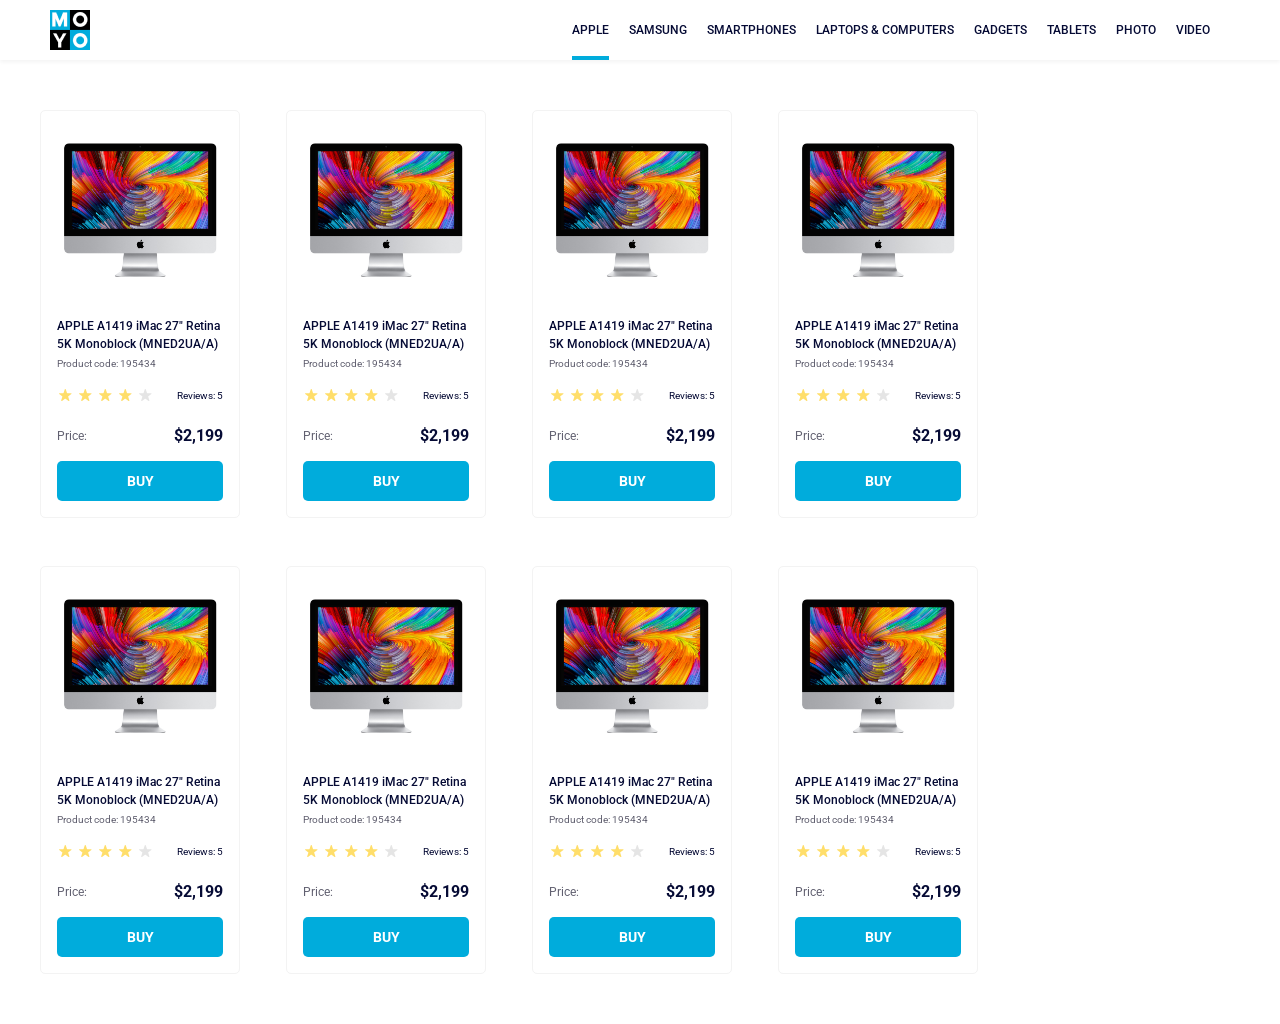
<file: index.html>
<!doctype html><html lang="en"><head><meta charset="utf-8"><meta name="viewport" content="width=device-width, initial-scale=1.0"><title>Catalog</title><link rel="preconnect" href="https://fonts.gstatic.com"><link href="https://fonts.googleapis.com/css2?family=Roboto:wght@400;500;700&display=swap" rel="stylesheet"><link rel="stylesheet" href="index.c807db0e.css"></head><body> <header class="header"> <a class="header__logo"> <img class="header__logo-image" src="logo.eddae0ff.png" alt="logo"> </a> <nav class="header__nav nav"> <ul class="nav__list"> <li class="nav__list-item"> <a class="is-active nav__list-item-link nav__list-item-link--active"> Apple </a> </li> <li class="nav__list-item"> <a class="nav__list-item-link">Samsung</a> </li> <li class="nav__list-item"> <a class="nav__list-item-link">Smartphones</a> </li> <li class="nav__list-item"> <a class="nav__list-item-link" data-qa="nav-hover"> Laptops & Computers </a> </li> <li class="nav__list-item"> <a class="nav__list-item-link">Gadgets</a> </li> <li class="nav__list-item"> <a class="nav__list-item-link">Tablets</a> </li> <li class="nav__list-item"> <a class="nav__list-item-link">Photo</a> </li> <li class="nav__list-item"> <a class="nav__list-item-link">Video</a> </li> </ul> </nav> </header> <main class="cards"> <div class="cards__product product-card" data-qa="card"> <img class="product-card__image" src="imac.202c52ff.jpeg" alt="Apple Computer" height="134px" width="160px"> <div class="product-card__text"> APPLE A1419 iMac 27" Retina 5K Monoblock (MNED2UA/A) </div> <div class="product-card__code">Product code: 195434</div> <div class="product-card__stars-and-reviews"> <span class="stars stars--rating"> <span class="stars__single-star stars__single-star--rating"></span> <span class="stars__single-star stars__single-star--rating"></span> <span class="stars__single-star stars__single-star--rating"></span> <span class="stars__single-star stars__single-star--rating"></span> <span class="stars__single-star stars__single-star--rating"></span> </span> <span class="product-card__reviews">Reviews: 5</span> </div> <div class="product-card__price-and-cost"> <span class="product-card__price">Price:</span> <span class="product-card__cost">$2,199</span> </div> <button class="product-card__button" type="button" data-qa="card-hover"> BUY </button> </div> <div class="cards__product product-card" data-qa="card"> <img class="product-card__image" src="imac.202c52ff.jpeg" alt="Apple Computer" height="134px" width="160px"> <div class="product-card__text"> APPLE A1419 iMac 27" Retina 5K Monoblock (MNED2UA/A) </div> <div class="product-card__code">Product code: 195434</div> <div class="product-card__stars-and-reviews"> <span class="stars stars--rating"> <span class="stars__single-star stars__single-star--rating"></span> <span class="stars__single-star stars__single-star--rating"></span> <span class="stars__single-star stars__single-star--rating"></span> <span class="stars__single-star stars__single-star--rating"></span> <span class="stars__single-star stars__single-star--rating"></span> </span> <span class="product-card__reviews">Reviews: 5</span> </div> <div class="product-card__price-and-cost"> <span class="product-card__price">Price:</span> <span class="product-card__cost">$2,199</span> </div> <button class="product-card__button" type="button" data-qa="card-hover"> BUY </button> </div> <div class="cards__product product-card" data-qa="card"> <img class="product-card__image" src="imac.202c52ff.jpeg" alt="Apple Computer" height="134px" width="160px"> <div class="product-card__text"> APPLE A1419 iMac 27" Retina 5K Monoblock (MNED2UA/A) </div> <div class="product-card__code">Product code: 195434</div> <div class="product-card__stars-and-reviews"> <span class="stars stars--rating"> <span class="stars__single-star stars__single-star--rating"></span> <span class="stars__single-star stars__single-star--rating"></span> <span class="stars__single-star stars__single-star--rating"></span> <span class="stars__single-star stars__single-star--rating"></span> <span class="stars__single-star stars__single-star--rating"></span> </span> <span class="product-card__reviews">Reviews: 5</span> </div> <div class="product-card__price-and-cost"> <span class="product-card__price">Price:</span> <span class="product-card__cost">$2,199</span> </div> <button class="product-card__button" type="button" data-qa="card-hover"> BUY </button> </div> <div class="cards__product product-card" data-qa="card"> <img class="product-card__image" src="imac.202c52ff.jpeg" alt="Apple Computer" height="134px" width="160px"> <div class="product-card__text"> APPLE A1419 iMac 27" Retina 5K Monoblock (MNED2UA/A) </div> <div class="product-card__code">Product code: 195434</div> <div class="product-card__stars-and-reviews"> <span class="stars stars--rating"> <span class="stars__single-star stars__single-star--rating"></span> <span class="stars__single-star stars__single-star--rating"></span> <span class="stars__single-star stars__single-star--rating"></span> <span class="stars__single-star stars__single-star--rating"></span> <span class="stars__single-star stars__single-star--rating"></span> </span> <span class="product-card__reviews">Reviews: 5</span> </div> <div class="product-card__price-and-cost"> <span class="product-card__price">Price:</span> <span class="product-card__cost">$2,199</span> </div> <button class="product-card__button" type="button" data-qa="card-hover"> BUY </button> </div> <div class="cards__product product-card" data-qa="card"> <img class="product-card__image" src="imac.202c52ff.jpeg" alt="Apple Computer" height="134px" width="160px"> <div class="product-card__text"> APPLE A1419 iMac 27" Retina 5K Monoblock (MNED2UA/A) </div> <div class="product-card__code">Product code: 195434</div> <div class="product-card__stars-and-reviews"> <span class="stars stars--rating"> <span class="stars__single-star stars__single-star--rating"></span> <span class="stars__single-star stars__single-star--rating"></span> <span class="stars__single-star stars__single-star--rating"></span> <span class="stars__single-star stars__single-star--rating"></span> <span class="stars__single-star stars__single-star--rating"></span> </span> <span class="product-card__reviews">Reviews: 5</span> </div> <div class="product-card__price-and-cost"> <span class="product-card__price">Price:</span> <span class="product-card__cost">$2,199</span> </div> <button class="product-card__button" type="button" data-qa="card-hover"> BUY </button> </div> <div class="cards__product product-card" data-qa="card"> <img class="product-card__image" src="imac.202c52ff.jpeg" alt="Apple Computer" height="134px" width="160px"> <div class="product-card__text"> APPLE A1419 iMac 27" Retina 5K Monoblock (MNED2UA/A) </div> <div class="product-card__code">Product code: 195434</div> <div class="product-card__stars-and-reviews"> <span class="stars stars--rating"> <span class="stars__single-star stars__single-star--rating"></span> <span class="stars__single-star stars__single-star--rating"></span> <span class="stars__single-star stars__single-star--rating"></span> <span class="stars__single-star stars__single-star--rating"></span> <span class="stars__single-star stars__single-star--rating"></span> </span> <span class="product-card__reviews">Reviews: 5</span> </div> <div class="product-card__price-and-cost"> <span class="product-card__price">Price:</span> <span class="product-card__cost">$2,199</span> </div> <button class="product-card__button" type="button" data-qa="card-hover"> BUY </button> </div> <div class="cards__product product-card" data-qa="card"> <img class="product-card__image" src="imac.202c52ff.jpeg" alt="Apple Computer" height="134px" width="160px"> <div class="product-card__text"> APPLE A1419 iMac 27" Retina 5K Monoblock (MNED2UA/A) </div> <div class="product-card__code">Product code: 195434</div> <div class="product-card__stars-and-reviews"> <span class="stars stars--rating"> <span class="stars__single-star stars__single-star--rating"></span> <span class="stars__single-star stars__single-star--rating"></span> <span class="stars__single-star stars__single-star--rating"></span> <span class="stars__single-star stars__single-star--rating"></span> <span class="stars__single-star stars__single-star--rating"></span> </span> <span class="product-card__reviews">Reviews: 5</span> </div> <div class="product-card__price-and-cost"> <span class="product-card__price">Price:</span> <span class="product-card__cost">$2,199</span> </div> <button class="product-card__button" type="button" data-qa="card-hover"> BUY </button> </div> <div class="cards__product product-card" data-qa="card"> <img class="product-card__image" src="imac.202c52ff.jpeg" alt="Apple Computer" height="134px" width="160px"> <div class="product-card__text"> APPLE A1419 iMac 27" Retina 5K Monoblock (MNED2UA/A) </div> <div class="product-card__code">Product code: 195434</div> <div class="product-card__stars-and-reviews"> <span class="stars stars--rating"> <span class="stars__single-star stars__single-star--rating"></span> <span class="stars__single-star stars__single-star--rating"></span> <span class="stars__single-star stars__single-star--rating"></span> <span class="stars__single-star stars__single-star--rating"></span> <span class="stars__single-star stars__single-star--rating"></span> </span> <span class="product-card__reviews">Reviews: 5</span> </div> <div class="product-card__price-and-cost"> <span class="product-card__price">Price:</span> <span class="product-card__cost">$2,199</span> </div> <button class="product-card__button" type="button" data-qa="card-hover"> BUY </button> </div> </main> </body></html>
</file>
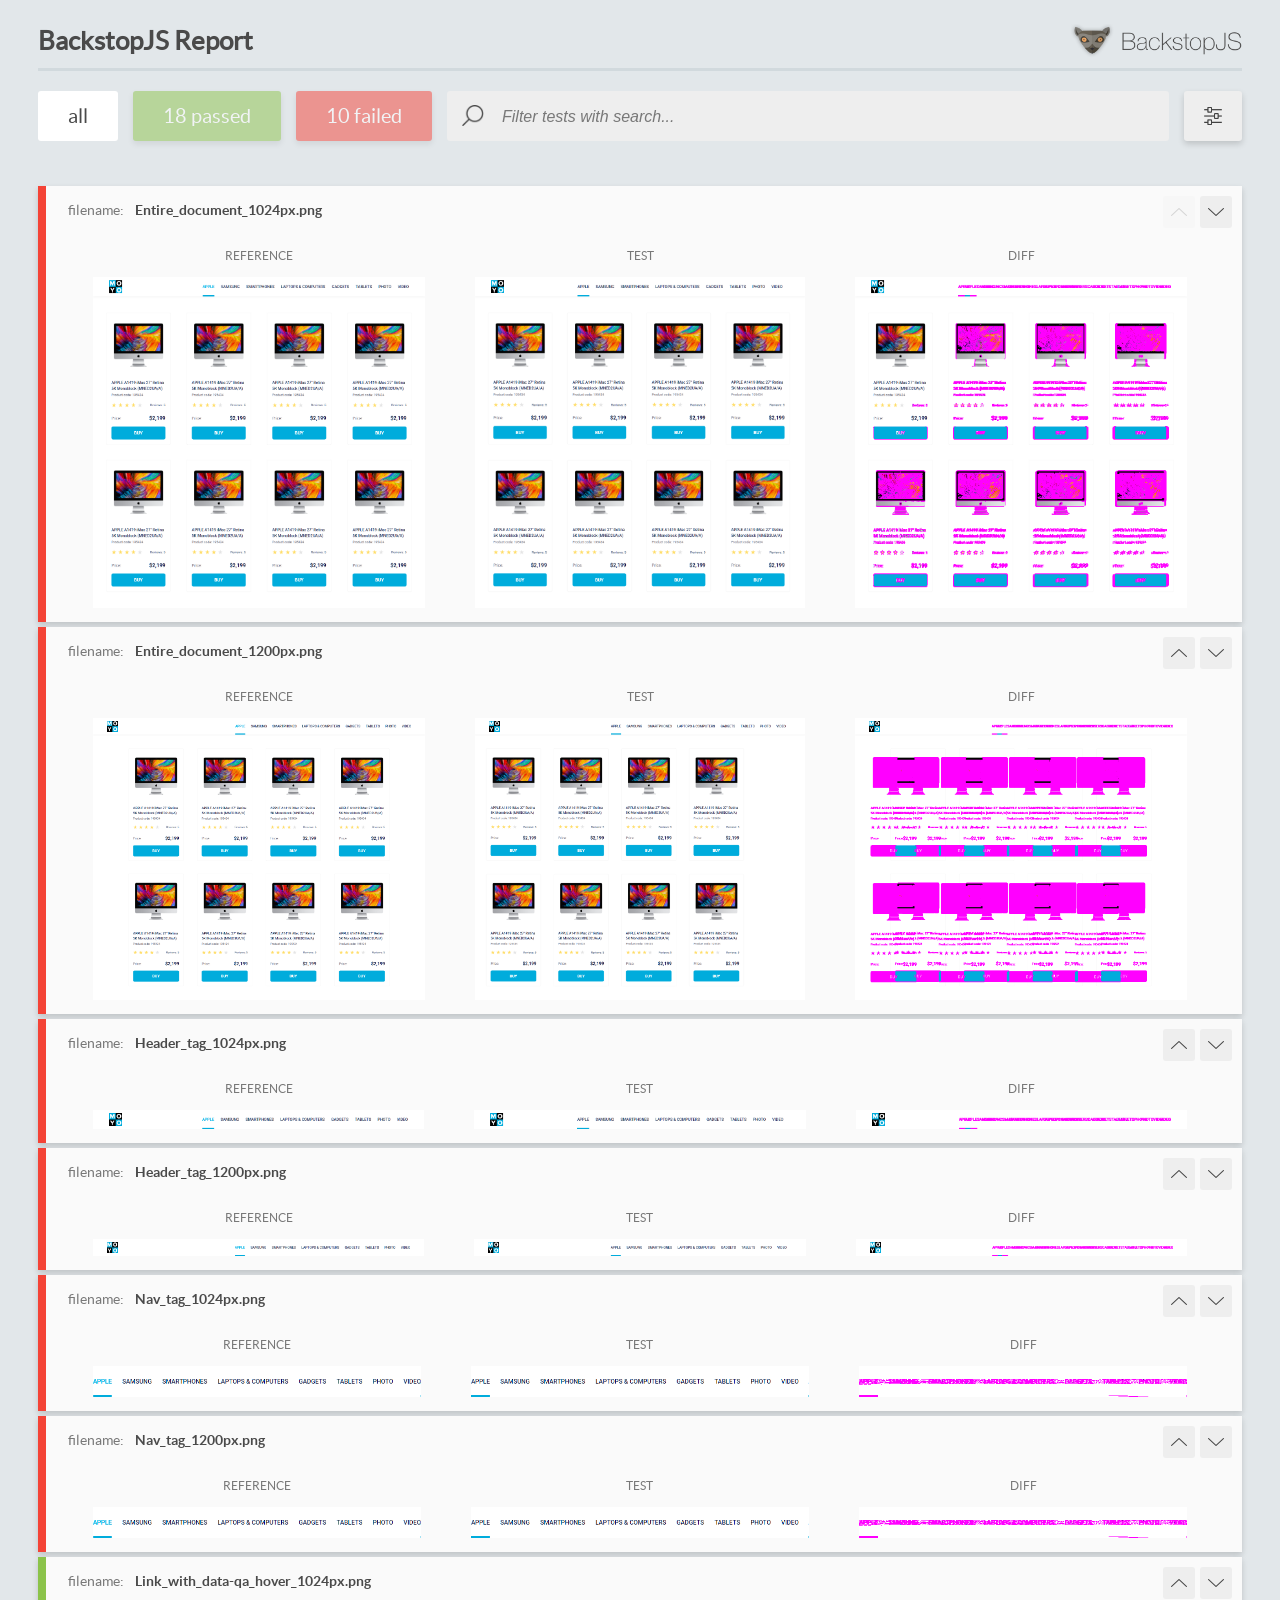
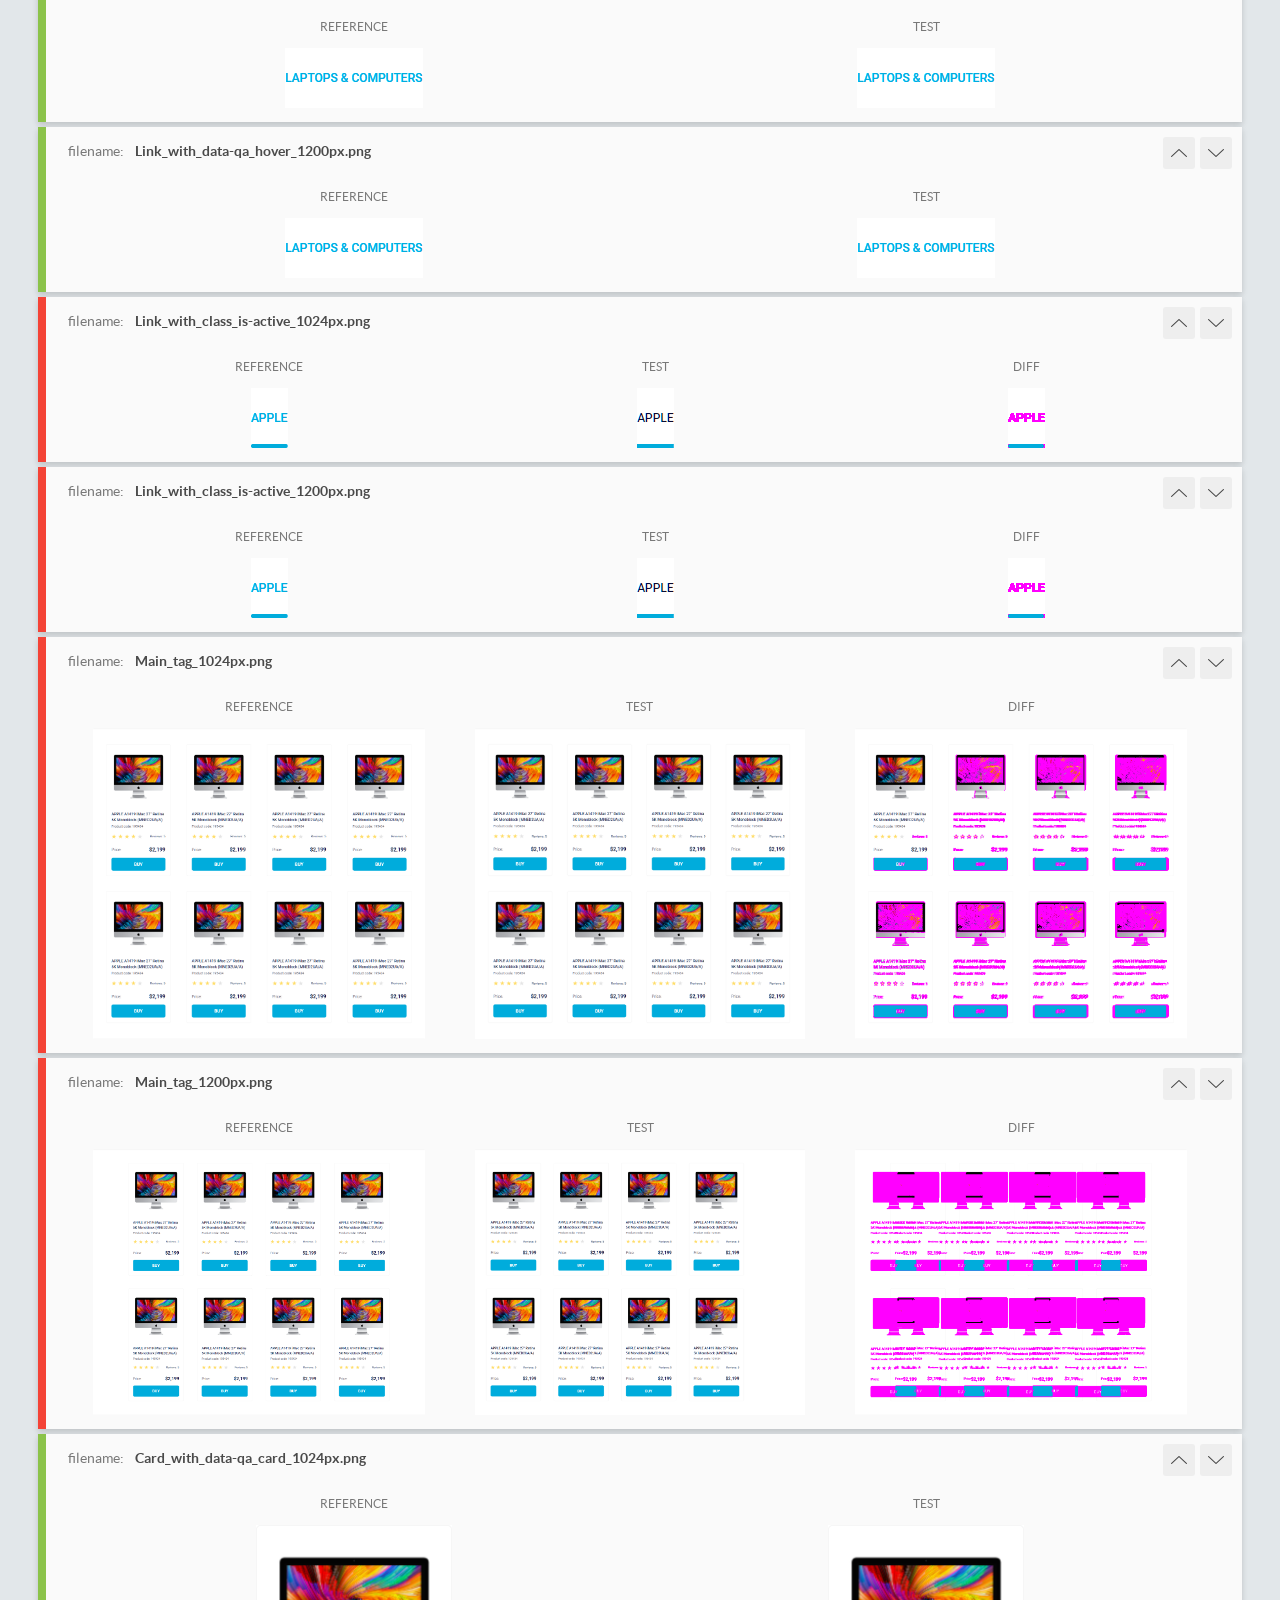
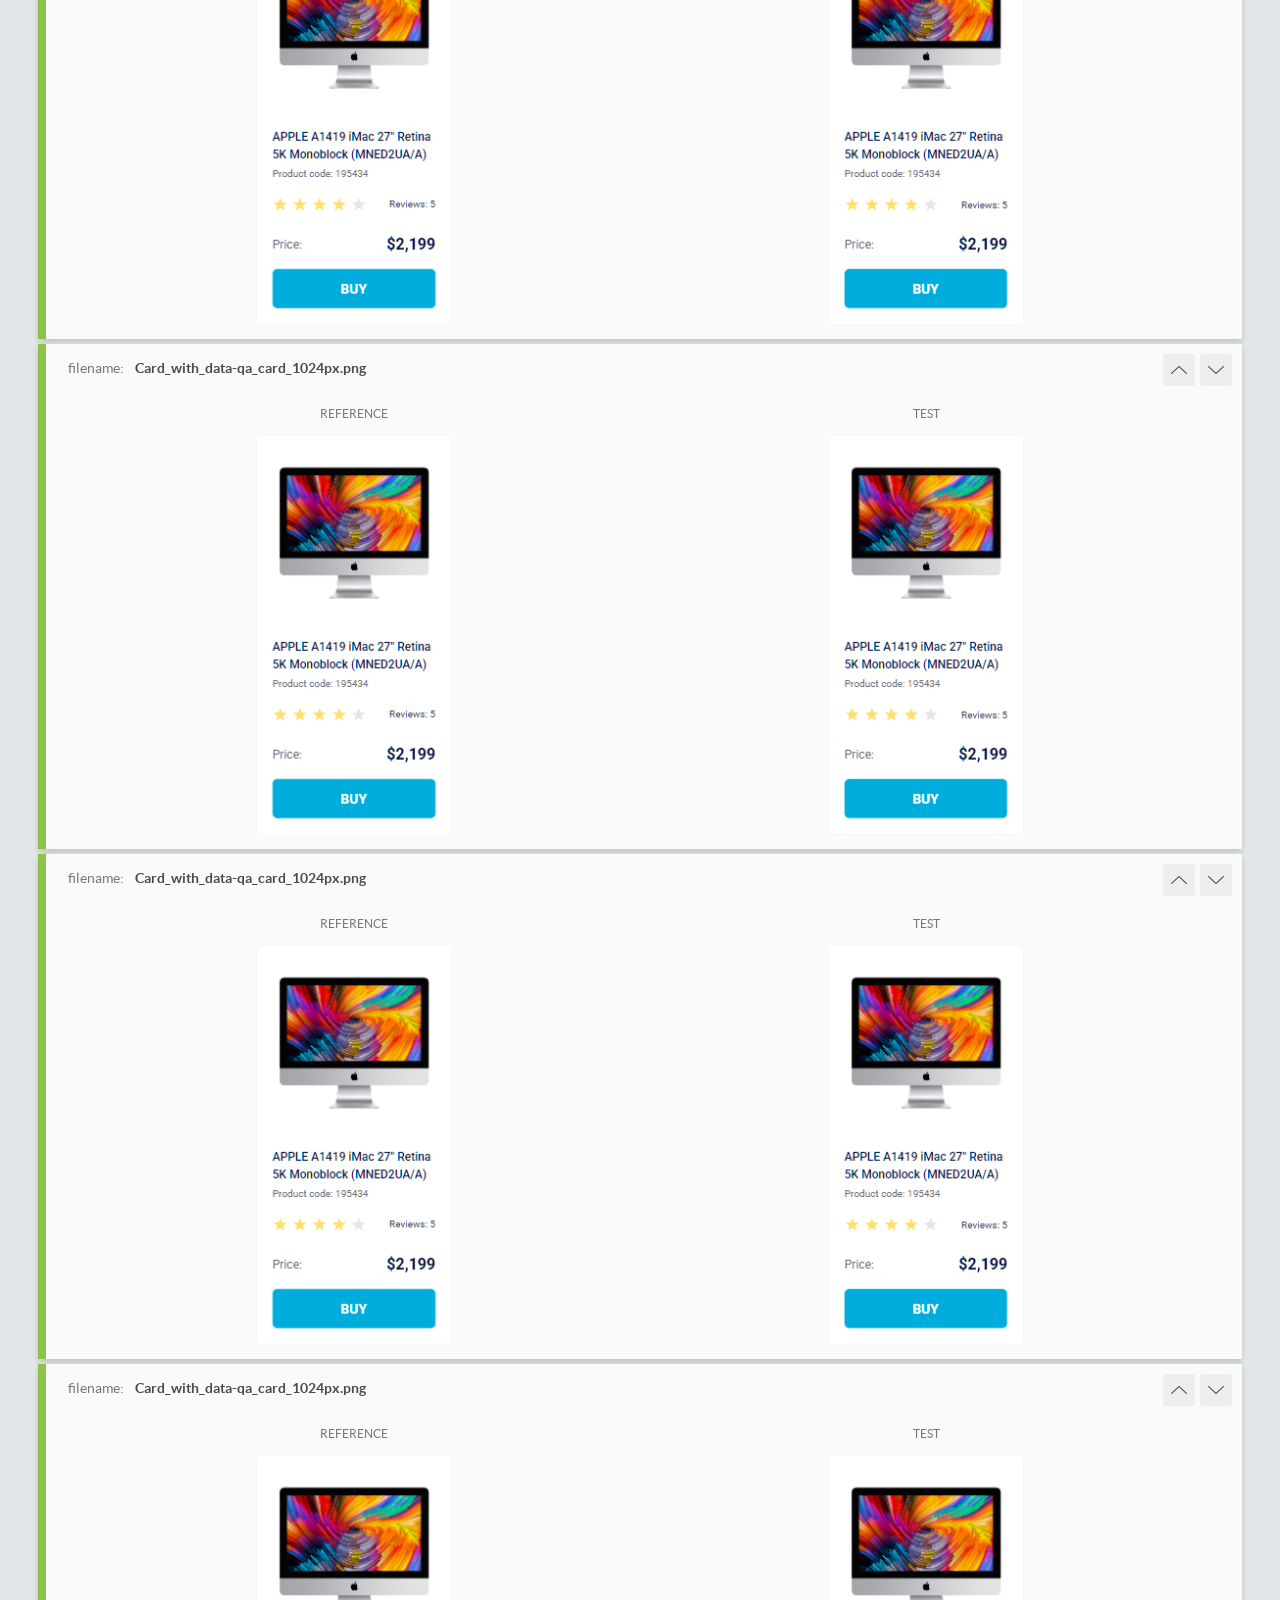
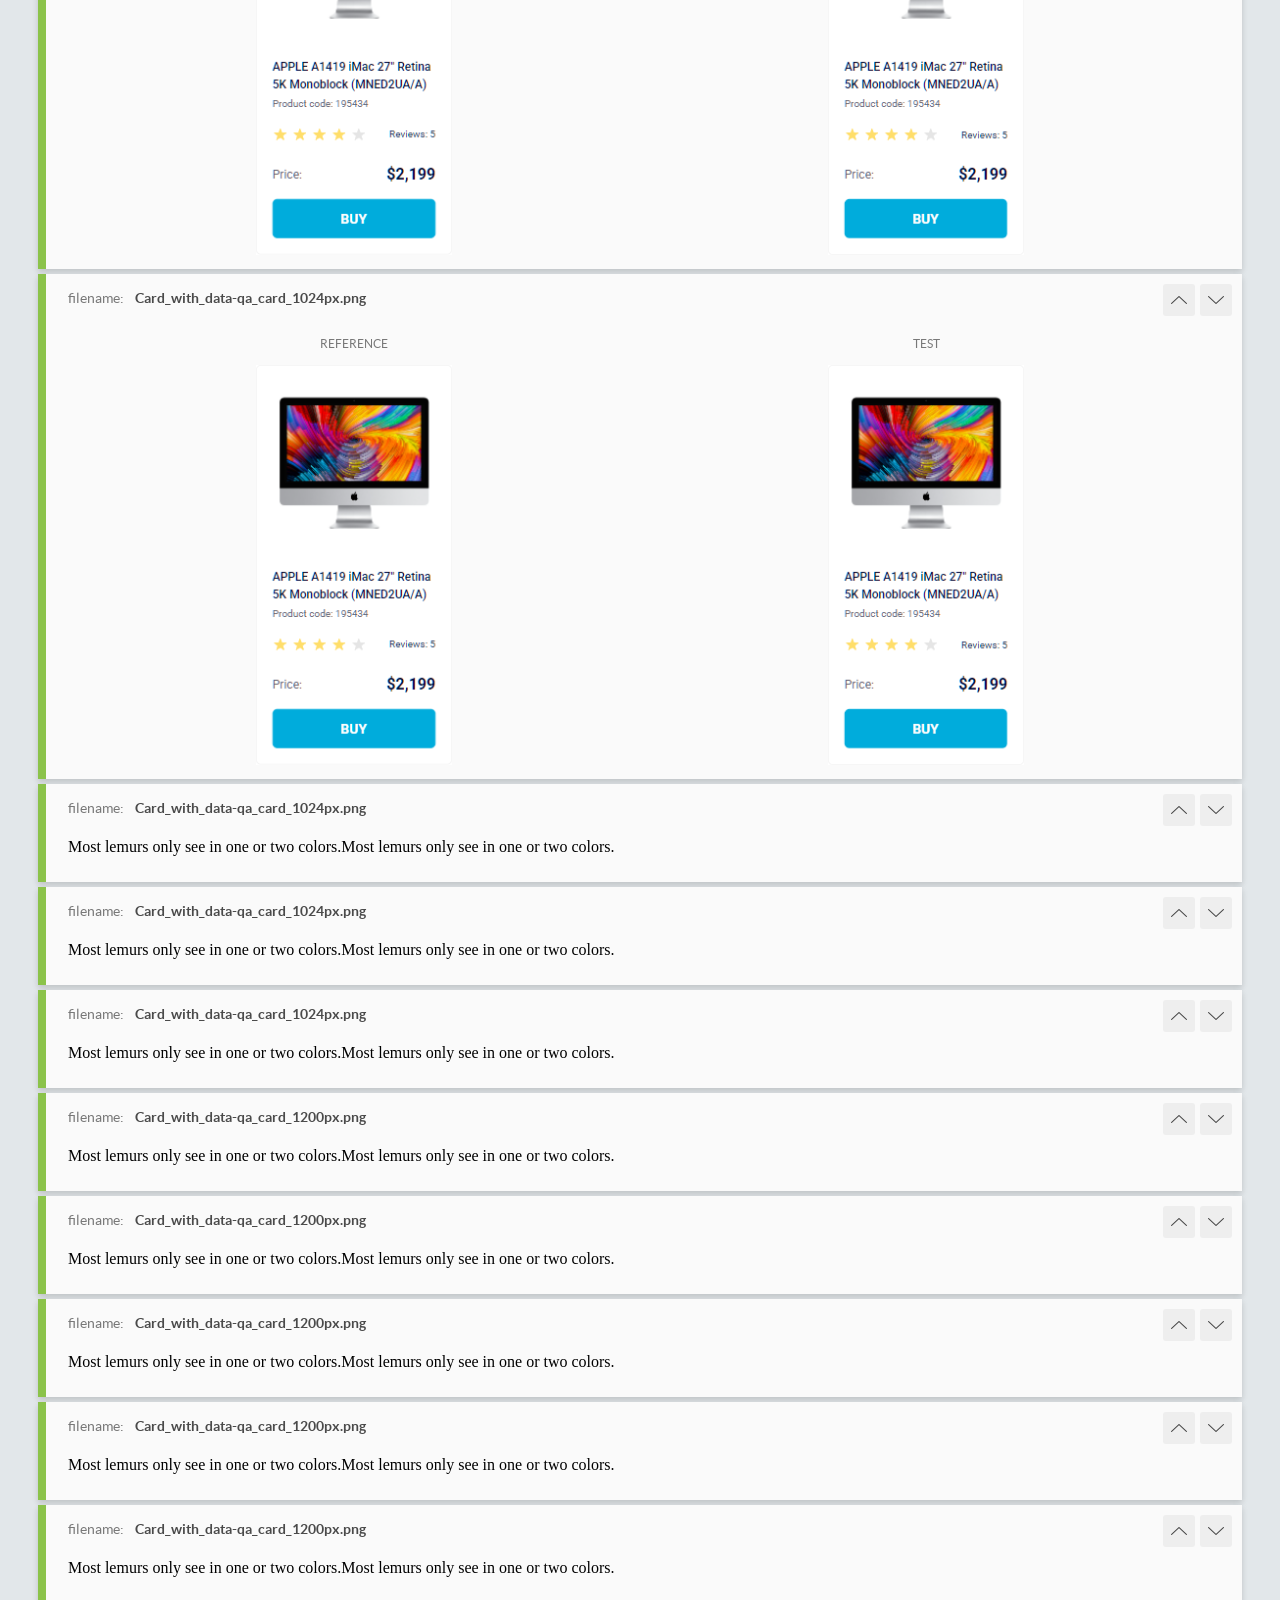
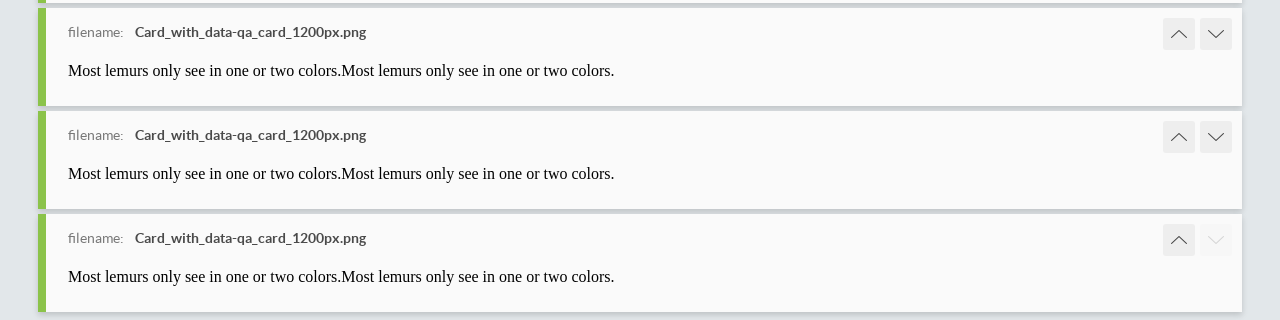
<file: report/html_report/index.html>
<!DOCTYPE html>
<html>
  <head>
    <meta charset="utf-8">
    <!-- Disable Cache -->
    <meta http-equiv="Cache-Control" content="no-cache, no-store, must-revalidate">
    <meta http-equiv="Pragma" content="no-cache">
    <meta http-equiv="Expires" content="0">

    <title>BackstopJS Report</title>

    <style>
      @font-face {
          font-family: 'latoregular';
          src: url('./assets/fonts/lato-regular-webfont.woff2') format('woff2'),
              url('./assets/fonts/lato-regular-webfont.woff') format('woff');
          font-weight: 400;
          font-style: normal;
      }
      @font-face {
          font-family: 'latobold';
          src: url('./assets/fonts/lato-bold-webfont.woff2') format('woff2'),
              url('./assets/fonts/lato-bold-webfont.woff') format('woff');
          font-weight: 700;
          font-style: normal;
      }

      .ReactModal__Body--open {
          overflow: hidden;
      }
      .ReactModal__Body--open .header {
        display: none;
      }

    </style>
  </head>
  <body style="background-color: #E2E7EA">
    <div id="root">

    </div>
    <script>
      function report (report) { // eslint-disable-line no-unused-vars
        window.tests = report;
      }
    </script>
    <script src="config.js"></script>
    <script src="index_bundle.js"></script>
  </body>
</html>
</file>
<file: index.c807db0e.css>
:root{--color:#00acdc}body{font-optical-sizing:auto;font-variation-settings:"wdth" 100;margin:0;font-family:Roboto,sans-serif;font-size:12px;font-style:normal;font-weight:500}.header{flex-direction:row;justify-content:space-between;align-items:center;margin:0;padding:0 50px;display:flex;box-shadow:0 2px 4px #0000000d}.header .header__logo-image{margin:0;padding:0;display:block}.nav .nav__list{flex-direction:row;margin:0;padding:0;list-style-type:none;display:flex}.nav .nav__list:last-child{padding-right:0}.nav .nav__list .nav__list-item{align-items:center;padding-right:20px;display:flex}.nav .nav__list .nav__list-item:first-child{color:var(--color)}.nav .nav__list-item-link{text-align:center;box-sizing:border-box;text-transform:uppercase;color:#060b35;height:60px;margin:0;padding:0;line-height:60px;transition:color .3s;display:block;position:relative}.nav .nav__list-item-link:hover{color:var(--color)}.nav .nav__list-item-link:active{border-bottom:4px solid var(--color);color:var(--color)}.nav .nav__list-item-link.nav__list-item-link--active:after{content:"";background-color:var(--color);width:100%;height:4px;position:absolute;bottom:0;left:0}@media screen and (width>=0){.cards{grid-template-columns:200px;display:grid}}@media screen and (width>=488px){.cards{grid-template-columns:200px 200px;display:grid}}@media screen and (width>=768px){.cards{grid-template-columns:200px 200px 200px;display:grid}}@media screen and (width>=1024px){.cards{grid-template-columns:200px 200px 200px 200px;display:grid}}.cards{gap:48px 46px;padding:50px 40px}.product-card{box-sizing:border-box;border:1px solid #f3f3f3;border-radius:5px;flex-direction:column;justify-content:flex-start;align-items:center;width:200px;height:408px;padding:32px 16px 0;transition:all .3s}.product-card .product-card__image{padding:0 3px;display:block}.product-card .product-card__text{font-optical-sizing:none;color:#060b35;margin-top:40px;font-family:Roboto,sans-serif;font-size:12px;font-weight:500;line-height:18px;transition:color .3s}.product-card .product-card__code{color:#616070;padding-top:4px;font-family:Roboto,sans-serif;font-size:10px;font-weight:400;line-height:14px}.product-card .product-card__stars-and-reviews{flex-direction:row;justify-content:space-between;align-items:center;padding-top:16px;display:flex}.product-card .product-card__reviews{vertical-align:text-bottom;color:#060b35;padding-top:2px;font-family:Roboto,sans-serif;font-size:10px;font-weight:400;line-height:14px}.product-card .product-card__price-and-cost{flex-direction:row;justify-content:space-between;padding-top:24px;display:flex}.product-card .product-card__price{letter-spacing:0%;color:#616070;font-family:Roboto,sans-serif;font-size:12px;font-weight:400;line-height:18px}.product-card .product-card__cost{letter-spacing:0%;text-align:right;vertical-align:bottom;color:#060b35;font-family:Roboto,sans-serif;font-size:16px;font-weight:700;line-height:18px}.product-card .product-card__button{background:var(--color);text-align:center;color:#fff;border:none;border-radius:5px;align-self:flex-end;width:166px;height:40px;margin-top:16px;font-family:Roboto,sans-serif;font-size:14px;font-weight:700;line-height:16px;transition:background .3s,color .3s,border .3s;display:block}.product-card .product-card__button:hover{color:var(--color);background:#fff;border:1px solid #00acdc}.product-card:hover{transform:scale(1.2)}.product-card:hover .product-card__text{color:#34568b}.stars{margin:0;padding:0;display:flex}.stars__single-star{background-image:url(star.822d561e.svg);background-position:50%;background-repeat:no-repeat;width:16px;height:16px;margin-right:4px}.stars>:nth-child(-n+4){background-image:url(star-active.edda4c43.svg);background-position:50%;background-repeat:no-repeat;width:16px;height:16px;margin-right:4px}.stars__single-star:last-child{margin-right:0}
/*# sourceMappingURL=index.c807db0e.css.map */
</file>
